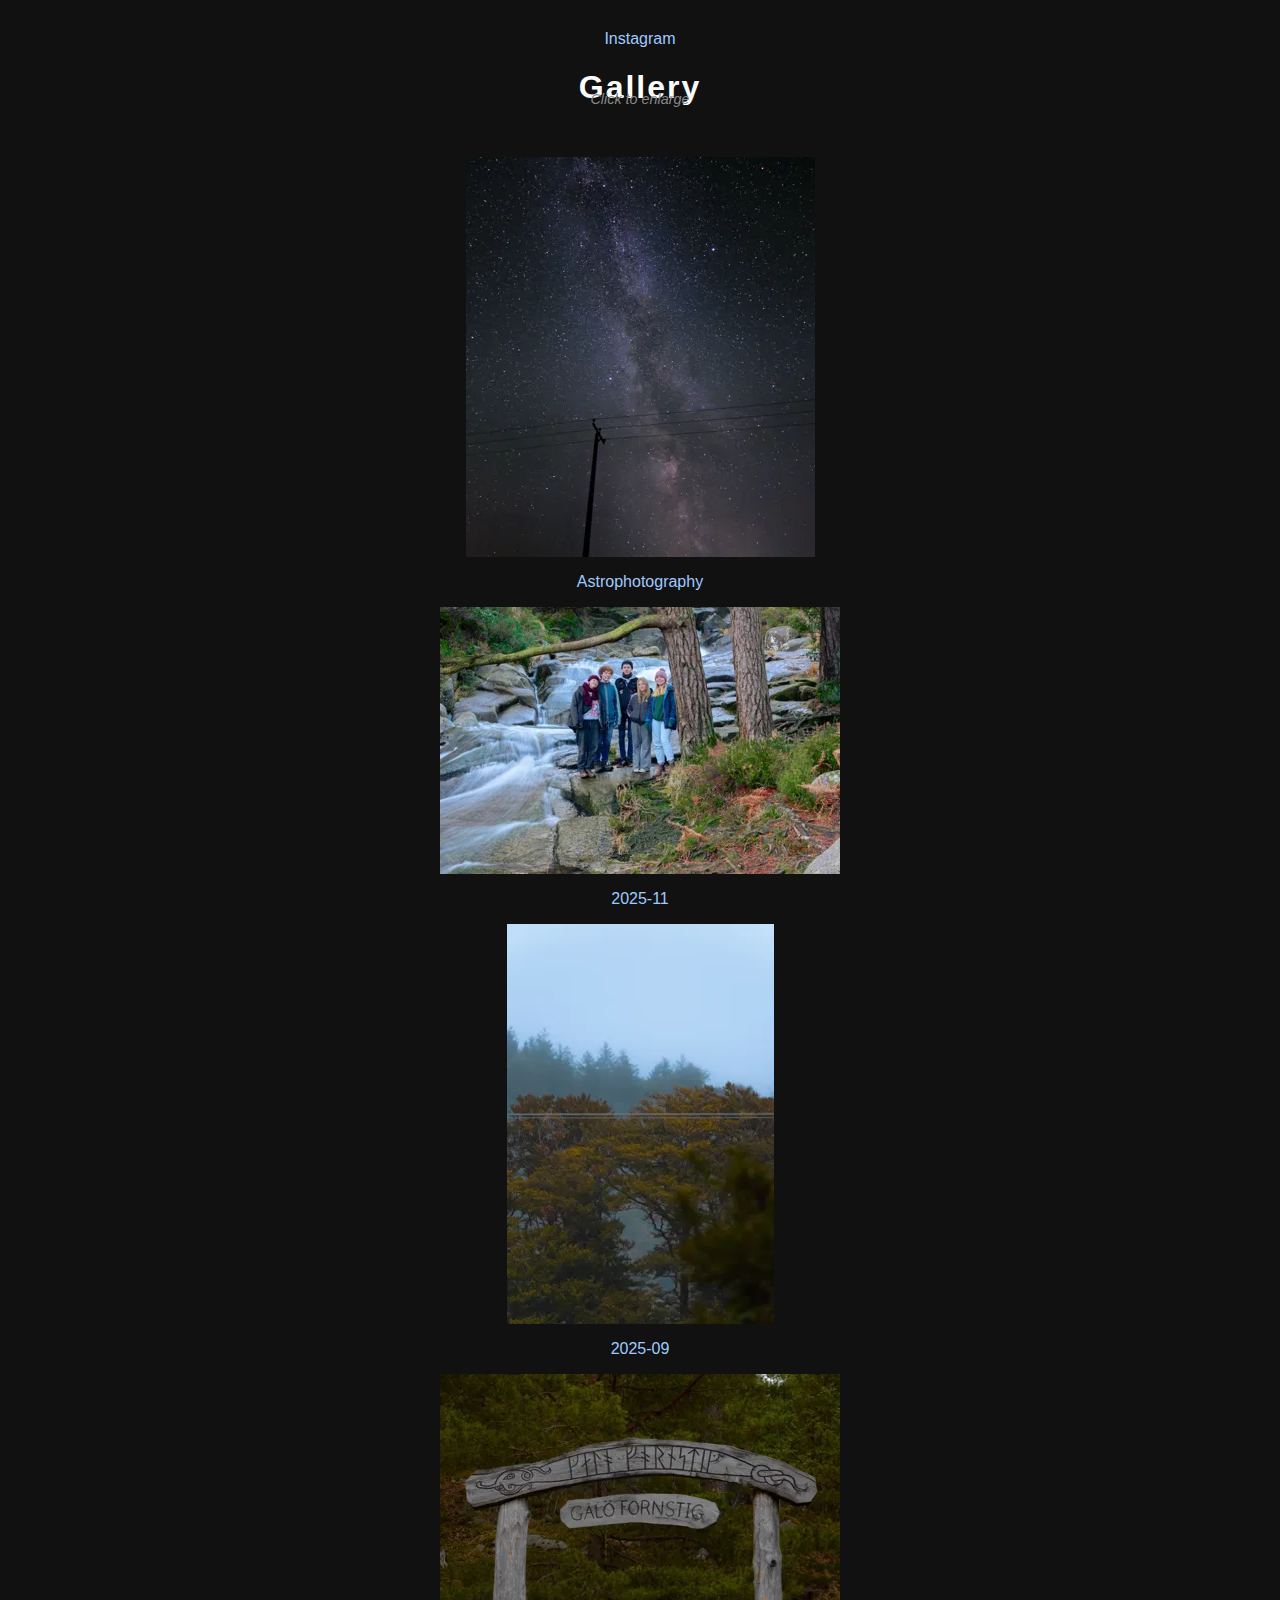
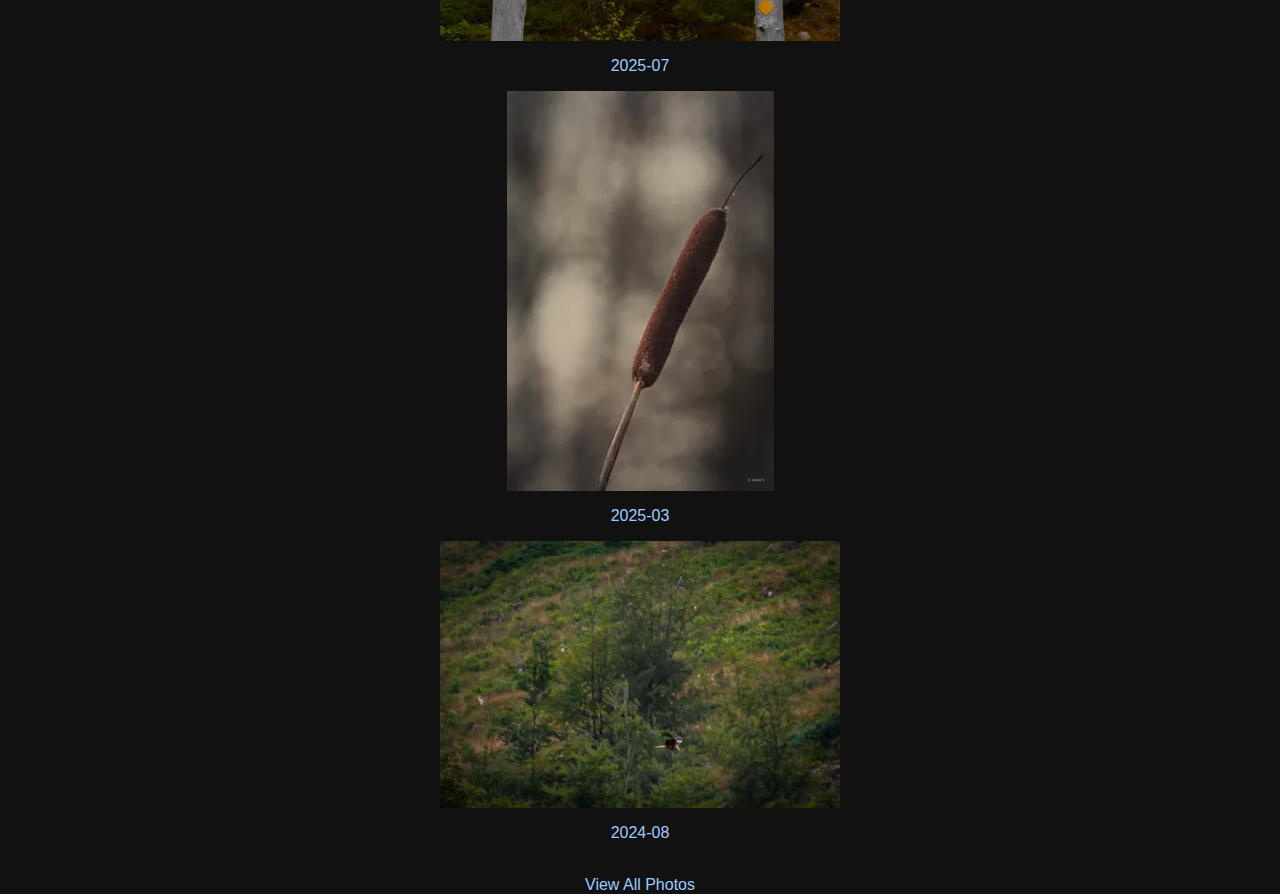
<file: index.html>
<html><head><meta charset="UTF-8"><meta name="viewport" content="width=device-width, initial-scale=1.0"><link rel="stylesheet" href="styles.css?v=1768422785.399286"><style>.device-instruction { font-size: 0.9rem; color: #888; margin-top: -20px; margin-bottom: 20px; font-style: italic; }</style></head><body><header><nav class='top-nav'> <a href="https://www.instagram.com/jo.nah8309/" target="_blank" class="nav-btn-link">Instagram</a></nav><h1>Gallery</h1><div id="instruction" class="device-instruction"></div><script>document.addEventListener("DOMContentLoaded", function() { const isMobile = /iPhone|iPad|iPod|Android/i.test(navigator.userAgent); const text = isMobile ? "Tap to enlarge" : "Click to enlarge"; const el = document.getElementById("instruction"); if (el) el.innerText = text; });</script></header><main class='album-grid'><a href="Astro.html" class="album-card"><img src="images/thumbs/Astro/Powerlines_Astro.webp"><p>Astrophotography</p></a><a href="2025-11.html" class="album-card"><img src="images/thumbs/2025-11/23 nov 25 (1 of 1).webp"><p>2025-11</p></a><a href="2025-09.html" class="album-card"><img src="images/thumbs/2025-09/DSCF8964.webp"><p>2025-09</p></a><a href="2025-07.html" class="album-card"><img src="images/thumbs/2025-07/IMG_3215.webp"><p>2025-07</p></a><a href="2025-03.html" class="album-card"><img src="images/thumbs/2025-03/IMG_2192.webp"><p>2025-03</p></a><a href="2024-08.html" class="album-card"><img src="images/thumbs/2024-08/IMG_2103.webp"><p>2024-08</p></a></main><footer><br><a href="all.html" class="all-photos-link">View All Photos</a></footer></body></html>
</file>
<file: styles.css>
body {
  font-family: Arial, sans-serif;
  background: #111;
  color: white;
  margin: 0;
  text-align: center;
}

header {
  padding: 30px 10px;
}

h1 {
  margin-bottom: 5px;
  letter-spacing: 2px;
}

a {
  color: #9ecbff;
  text-decoration: none;
}

/* Gallery grid */
.gallery {
  max-width: 1100px;
  margin: 0 auto;
  padding: 10px;

  display: grid;
  grid-template-columns: repeat(auto-fill, minmax(180px, 1fr));
  gap: 8px;
}

/* Images smaller + uniform */
.gallery img {
  width: 100%;
  height: 180px;
  object-fit: cover;
  border-radius: 6px;
}

/* Click/tap feedback */
.gallery img:hover {
  opacity: 0.9;
  transform: scale(1.01);
  transition: 0.2s;
}
</file>
